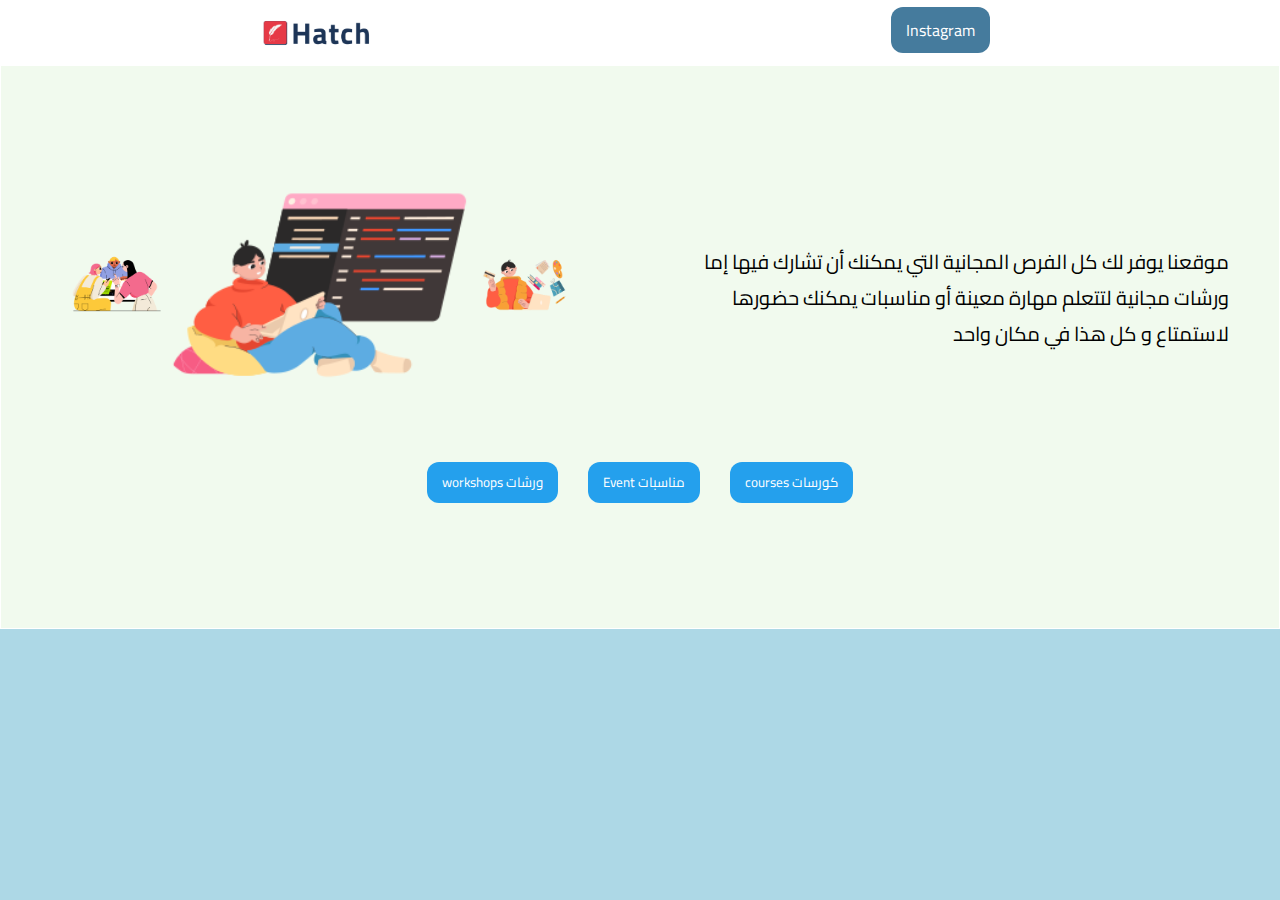
<file: index.html>
<!DOCTYPE html>
<html>
    <head>
        <title>homepage</title>
        <link rel="stylesheet" href="styling/style.css">
        <meta name="description" content="Hatch algérie">
        <link rel="icon" type="image/png" sizes="32x32" href="./images/logo.png">
        <meta name="viewport" content="width=device-width, initial-scale=1">
    </head>
    <body>
        <nav>
            <img alt="logo" src="images/modified.png">
            <div class="contain">
                <a href="https://www.instagram.com/codewithlylia/?hl=fr" class="whoweare">Instagram</a>
                
            </div>
        </nav>


        <section class="section">
               <div class="container">
                   <div id="imagePart">
                    <img src="images/peopleAnimation.png" alt="people animation" width="95px">
                         <img src="images/thirdpic.png" alt="people animation" width="49%">
                         <img src="images/secondpic.png" alt="people animation" width="95px">
                      
                   </div>

                   <div id="TextPart">
                       <p class="para">
                           موقعنا يوفر لك كل الفرص المجانية التي
                            يمكنك أن تشارك فيها إما ورشات مجانية لتتعلم مهارة معينة 
                         أو مناسبات يمكنك حضورها لاستمتاع و كل هذا في مكان واحد

                       </p>
                   
                   </div>
                
               </div>
               <div class="btnsSection">
                   <a href="indexWorkshop.html" target="_blank"><button class="specialbtn">workshops ورشات</button></a>
                   <a href="indexEvents.html" ><button class="specialbtn">Event مناسبات</button></a>
                   <a href="indexcourses.html" ><button class="specialbtn">courses كورسات</button></a>
                   
              </div>
        </section>
        
    </body>
</html>
</file>
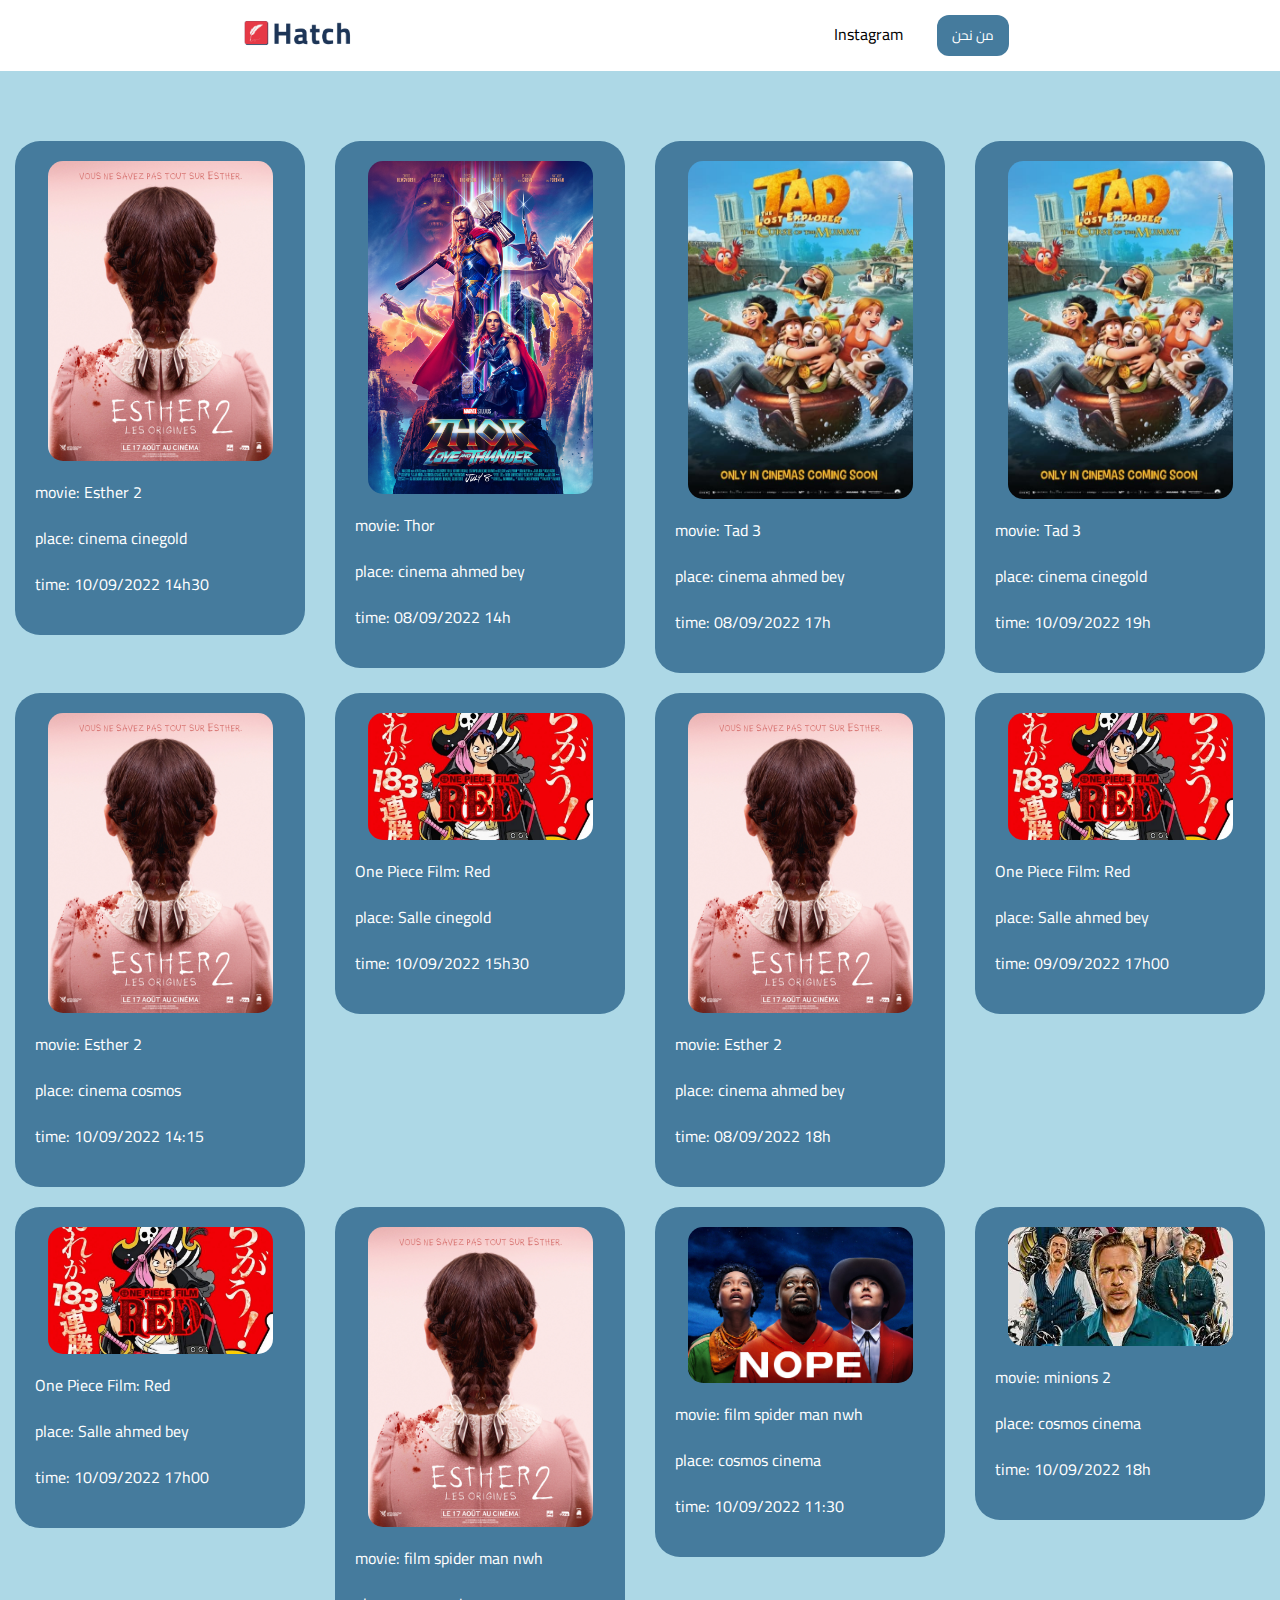
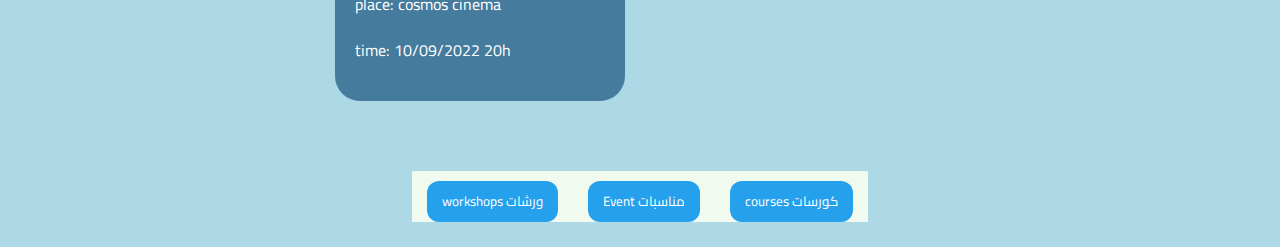
<file: indexcinema.html>
<!DOCTYPE html>
<html lang="en">
<head>
    <meta charset="UTF-8">
    <meta http-equiv="X-UA-Compatible" content="IE=edge">
    <meta name="description" content="Hatch algérie cinema سينما">
    <link rel="icon" type="image/png" sizes="32x32" href="./images/logo.png">
    <link rel="stylesheet" href="styling/style.css">
    <link href="styling/styleWorkshops.css" rel="stylesheet">
    <link href="styling/style.css" rel="stylesheet">

    <meta name="viewport" content="width=device-width, initial-scale=1.0">
    <title>Cinema</title>
</head>
<body>
    <nav>
        <img alt="logo" src="images/modified.png">
        <div>
            <a href="https://www.instagram.com/codewithlylia/?hl=fr">Instagram</a>
            <a href="index.html"><button style="cursor: pointer;" class="whoweare">من نحن</button></a>
        </div>
    </nav>
    <section class="workshopsSection" >
        <a href="https://web.facebook.com/programmecinemadz/"><div class="wsps">
     <div><img src="cinemaimages/esther.jpg" width="90%"></div> 
             
         <p>movie: Esther 2</p>
         <p>place: cinema cinegold</p>
         <p>time: 10/09/2022 14h30</p>
        </div></a>
        
        
         <a href="https://web.facebook.com/programmecinemadz/"><div class="wsps">
     <div><img src="cinemaimages/thor.jpg" width="90%"></div> 
             
         <p>movie: Thor </p>
         <p>place: cinema ahmed bey</p>
         <p>time: 08/09/2022 14h</p>
        </div></a>
        
      <a href="https://web.facebook.com/programmecinemadz/"><div class="wsps">
            <div> <img src="cinemaimages/tad.jpg" width="90%">  </div>
            
               <p>movie: Tad 3</p>
               <p>place: cinema ahmed bey</p>
               <p>time: 08/09/2022 17h</p>

        </div></a>

        <a href="https://web.facebook.com/programmecinemadz/"><div class="wsps">
            <div> <img src="cinemaimages/tad.jpg" width="90%">  </div>
            
               <p>movie: Tad 3</p>
               <p>place: cinema cinegold</p>
               <p>time: 10/09/2022 19h</p>

        </div></a>

        <a href="https://web.facebook.com/programmecinemadz/"><div class="wsps">
     <div><img src="cinemaimages/esther.jpg" width="90%"></div> 
             
                <p>movie: Esther 2</p>
              <p>place: cinema cosmos</p>
              <p>time: 10/09/2022 14:15</p>

           
        </div></a>

        <a href="https://web.facebook.com/programmecinemadz/"><div class="wsps"> 
           <div><img src="cinemaimages/onepiece.jpg" width="90%"></div> 
            
               <p >One Piece Film: Red</p>
               <p>place: Salle cinegold</p>
               <p>time: 10/09/2022 15h30</p>

        </div></a>
        
        
        <a href="https://web.facebook.com/programmecinemadz/"><div class="wsps">
     <div><img src="cinemaimages/esther.jpg" width="90%"></div> 
             
                <p>movie: Esther 2</p>
              <p>place: cinema ahmed bey</p>
              <p>time: 08/09/2022 18h</p>

           
        </div></a>

           <a href="https://web.facebook.com/programmecinemadz/"><div class="wsps"> 
           <div><img src="cinemaimages/onepiece.jpg" width="90%"></div> 
               
                <p >One Piece Film: Red</p>
               <p>place: Salle ahmed bey</p>
               <p>time: 09/09/2022 17h00</p>
         </div></a>
           
           <a href="https://web.facebook.com/programmecinemadz/"><div class="wsps"> 
           <div><img src="cinemaimages/onepiece.jpg" width="90%"></div> 
               
                <p >One Piece Film: Red</p>
               <p>place: Salle ahmed bey</p>
               <p>time: 10/09/2022 17h00</p>
         </div></a>
           
         <a href="https://web.facebook.com/programmecinemadz/"><div class="wsps"> 
            <div><img src="cinemaimages/esther.jpg" width="90%"></div> 
             
                <p>movie: film spider man nwh</p>
              <p>place: cosmos cinema</p>
              <p>time: 10/09/2022 20h</p>
        
         </div></a>

          

         <a href="https://web.facebook.com/programmecinemadz/"><div class="wsps">
            <div> <img src="cinemaimages/Nope.jpg" width="90%" ></div>
           
              <p>movie: film spider man nwh</p>
              <p>place: cosmos cinema</p>
              <p>time: 10/09/2022 11:30</p>
           
        </div></a>
        <a href="https://web.facebook.com/programmecinemadz/"><div class="wsps"> 
            <div><img src="cinemaimages/bullettrain.jpg" width="90%"></div> 
             
                <p>movie: minions 2</p>
                <p>place: cosmos cinema</p>
                <p>time: 10/09/2022 18h</p>
        
         </div></a>
        

           <div class="btnsSection">
            <a href="indexWorkshop.html" target="_blank"><button class="specialbtn">workshops ورشات</button></a>
                <a href="#" ><button class="specialbtn">Event مناسبات</button></a>
                <a href="indexcourses.html" ><button class="specialbtn">courses كورسات</button></a>
       </div>
    </section>



</body>
</html>
</file>
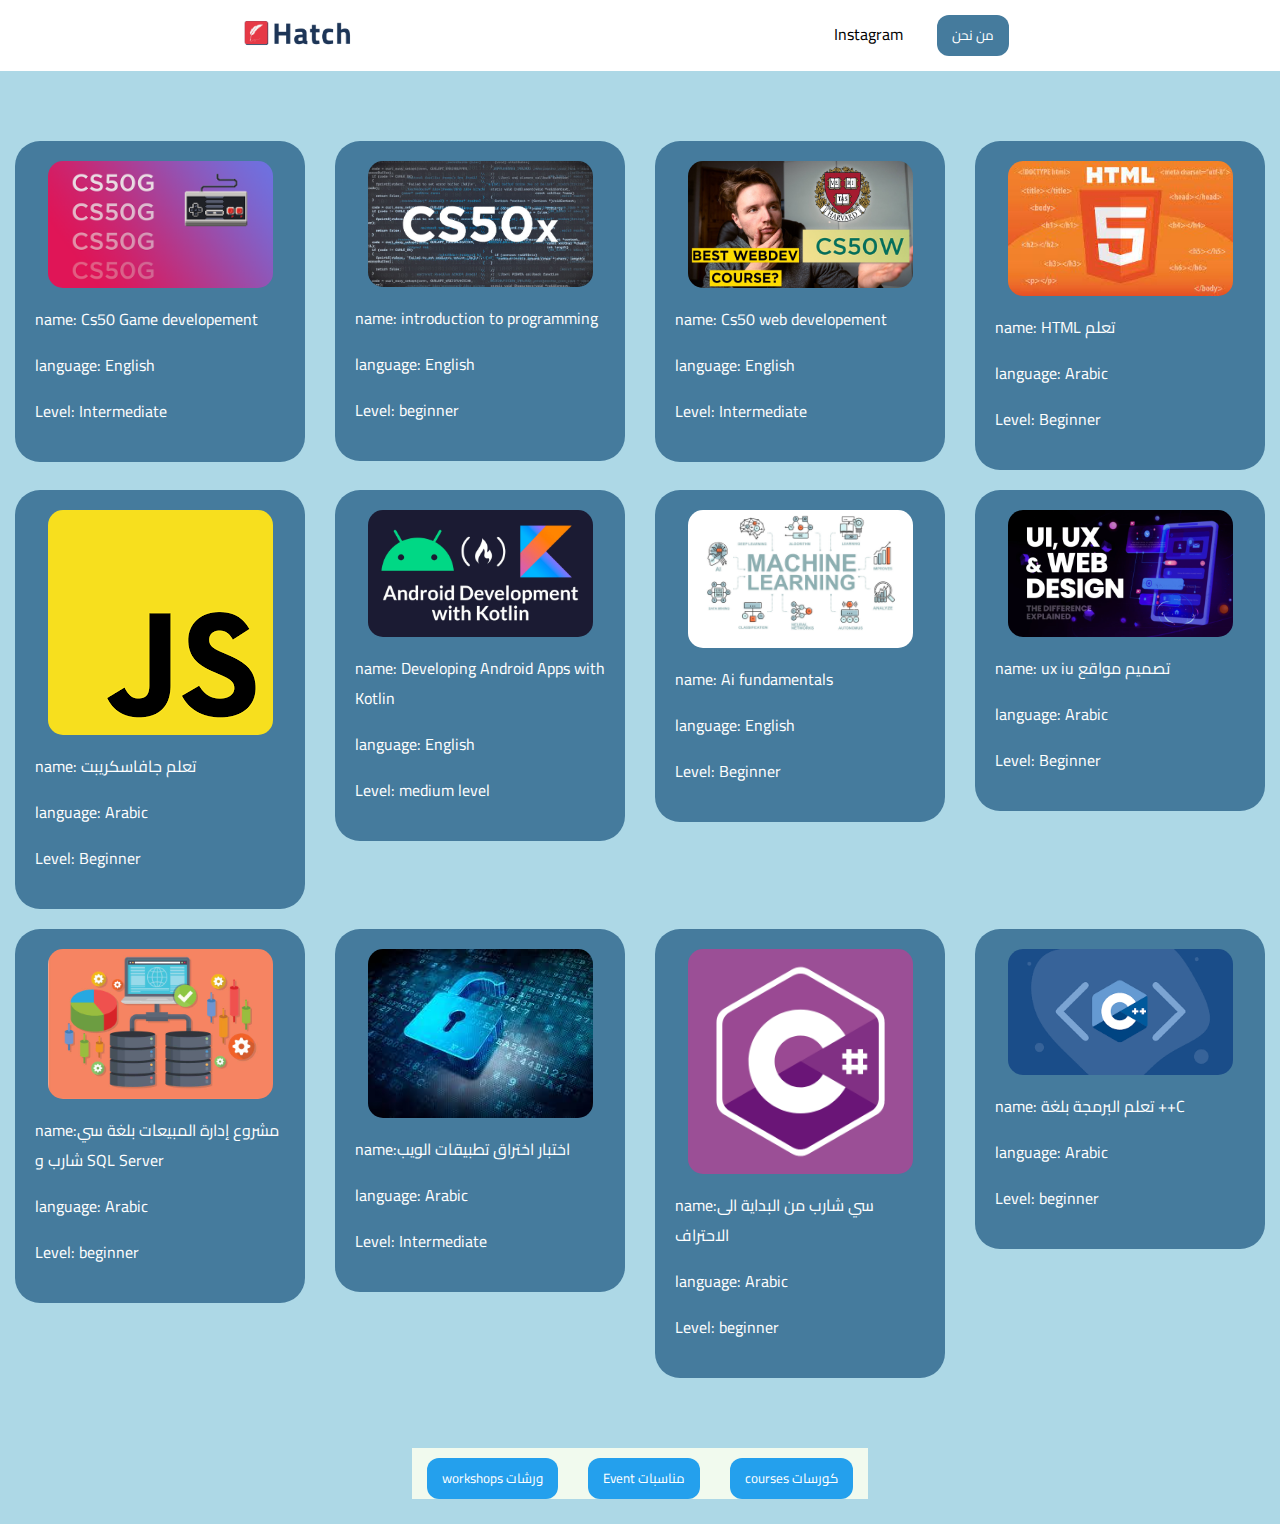
<file: indexcourses.html>
<!DOCTYPE html>
<html lang="en">
<head>
    <meta charset="UTF-8">
    <meta http-equiv="X-UA-Compatible" content="IE=edge">
    <meta name="description" content="Hatch algérie courses كورسات">

    <link rel="icon" type="image/png" sizes="32x32" href="./images/logo.png">
    <link rel="stylesheet" href="styling/style.css">
    <link href="styling/styleWorkshops.css" rel="stylesheet">
    <link href="styling/style.css" rel="stylesheet">

    <meta name="viewport" content="width=device-width, initial-scale=1.0">
    <title>Courses</title>
</head>
<body>
    <nav>
        <img alt="logo" src="images/modified.png">
        <div>
            <a href="https://www.instagram.com/codewithlylia/?hl=fr">Instagram</a>
            <a href="index.html"><button style="cursor: pointer;" class="whoweare">من نحن</button></a>
        </div>
    </nav>
    <section class="workshopsSection" >
        <a href="https://cs50.harvard.edu/games/2018/"><div class="wsps">
        <div> <img src="coursesimages/cs50g.png" width="90%">  </div>         
        <p>name: Cs50 Game developement</p>
         <p>language: English</p>
         <p>Level: Intermediate</p>
        </div></a>

        <a href="https://cs50.harvard.edu/x/2022/"><div class="wsps">
            <div> <img src="coursesimages/cs50x.jpg" width="90%">  </div>         
            
               <p>name: introduction to programming</p>
               <p>language: English</p>
               <p>Level: beginner</p>
        
        </div></a>

        <a href="https://cs50.harvard.edu/web/2020/"><div class="wsps">
            <div> <img src="coursesimages/cs50w.jpg" width="90%">  </div>         
           
              <p>name: Cs50 web developement</p>
              <p>language: English</p>
              <p>Level: Intermediate</p>
           
        </div></a>

        <a href="https://rb.gy/ukh5em"><div class="wsps"> 
            <div> <img src="coursesimages/html.jpg" width="90%">  </div>         
            
               <p >name: HTML تعلم</p>
               <p>language: Arabic</p>
               <p>Level: Beginner</p>
       
        </div></a>
        <a href="https://bit.ly/3c8Wxyk"><div class="wsps">
            <div> <img src="coursesimages/javascript.png" width="90%">  </div>         
            <p>name: تعلم جافاسكريبت</p>
            <p>language: Arabic</p>
            <p>Level: Beginner</p>
           </div></a>

           <a href="https://www.udacity.com/course/developing-android-apps-with-kotlin--ud9012"><div class="wsps">
            <div> <img src="coursesimages/kotlin.jpg" width="90%">  </div>         
               
                  <p>name: Developing Android Apps with Kotlin</p>
                  <p>language: English</p>
                  <p>Level: medium level</p>
           
           </div></a>

           <a href="https://www.udacity.com/course/ai-fundamentals--ud099"><div class="wsps">
            <div> <img src="coursesimages/machinelearning.jpg" width="90%">  </div>         
              
                 <p>name: Ai fundamentals</p>
                 <p>language: English</p>
                 <p>Level: Beginner</p>
              
           </div></a>

           <a href="https://rb.gy/r3kskl"><div class="wsps"> 
            <div> <img src="coursesimages/uxui.jpg" width="90%">  </div>         
               
                  <p>name: ux iu تصميم مواقع</p>
                  <p>language: Arabic</p>
                  <p>Level: Beginner</p>
          
           </div></a>
        
         <a href="https://www.coursat.org/course/172/%D9%85%D8%B4%D8%B1%D9%88%D8%B9-%D8%A5%D8%AF%D8%A7%D8%B1%D8%A9-%D8%A7%D9%84%D9%85%D8%A8%D9%8A%D8%B9%D8%A7%D8%AA-%D8%A8%D9%84%D8%BA%D8%A9-%D8%B3%D9%8A-%D8%B4%D8%A7%D8%B1%D8%A8-%D9%88-sql-server"><div class="wsps">
            <div> <img src="coursesimages/Data.jpg" width="90%">  </div>         
               
                  <p>name:مشروع إدارة المبيعات بلغة سي شارب و SQL Server</p>
                  <p>language: Arabic</p>
                  <p>Level: beginner</p>
           
           </div></a>
        
         <a href="https://www.coursat.org/course/81/%D8%A7%D8%AE%D8%AA%D8%A8%D8%A7%D8%B1-%D8%A7%D8%AE%D8%AA%D8%B1%D8%A7%D9%82-%D8%AA%D8%B7%D8%A8%D9%8A%D9%82%D8%A7%D8%AA-%D8%A7%D9%84%D9%88%D9%8A%D8%A8"><div class="wsps">
            <div> <img src="coursesimages/security.jpg" width="90%">  </div>         
               
                  <p>name:اختبار اختراق تطبيقات الويب</p>
                  <p>language: Arabic</p>
                  <p>Level: Intermediate</p>
           
           </div></a>
        
        <a href="https://www.coursat.org/course/248/%D8%B3%D9%8A-%D8%B4%D8%A7%D8%B1%D8%A8-%D9%85%D9%86-%D8%A7%D9%84%D8%A8%D8%AF%D8%A7%D9%8A%D8%A9-%D8%A7%D9%84%D9%89-%D8%A7%D9%84%D8%A7%D8%AD%D8%AA%D8%B1%D8%A7%D9%81"><div class="wsps">
            <div> <img src="coursesimages/c.png" width="90%">  </div>         
               
                  <p>name:سي شارب من البداية الى الاحتراف</p>
                  <p>language: Arabic</p>
                  <p>Level: beginner</p>
           
           </div></a>
        
        <a href="https://www.coursat.org/course/404/%D8%AA%D8%B9%D9%84%D9%85-%D8%A7%D9%84%D8%A8%D8%B1%D9%85%D8%AC%D8%A9-%D8%A8%D9%84%D8%BA%D8%A9-c"><div class="wsps">
            <div> <img src="coursesimages/c++.png" width="90%">  </div>         
               
                  <p>name: تعلم البرمجة بلغة ++C</p>
                  <p>language: Arabic</p>
                  <p>Level: beginner</p>
           
           </div></a>

           <div class="btnsSection">
            <a href="indexWorkshop.html" target="_blank"><button class="specialbtn">workshops ورشات</button></a>
            <a href="indexEvents.html" ><button class="specialbtn">Event مناسبات</button></a>
            <a href="indexcourses.html" ><button class="specialbtn">courses كورسات</button></a>            
       </div>
    </section>



</body>
</html>
</file>
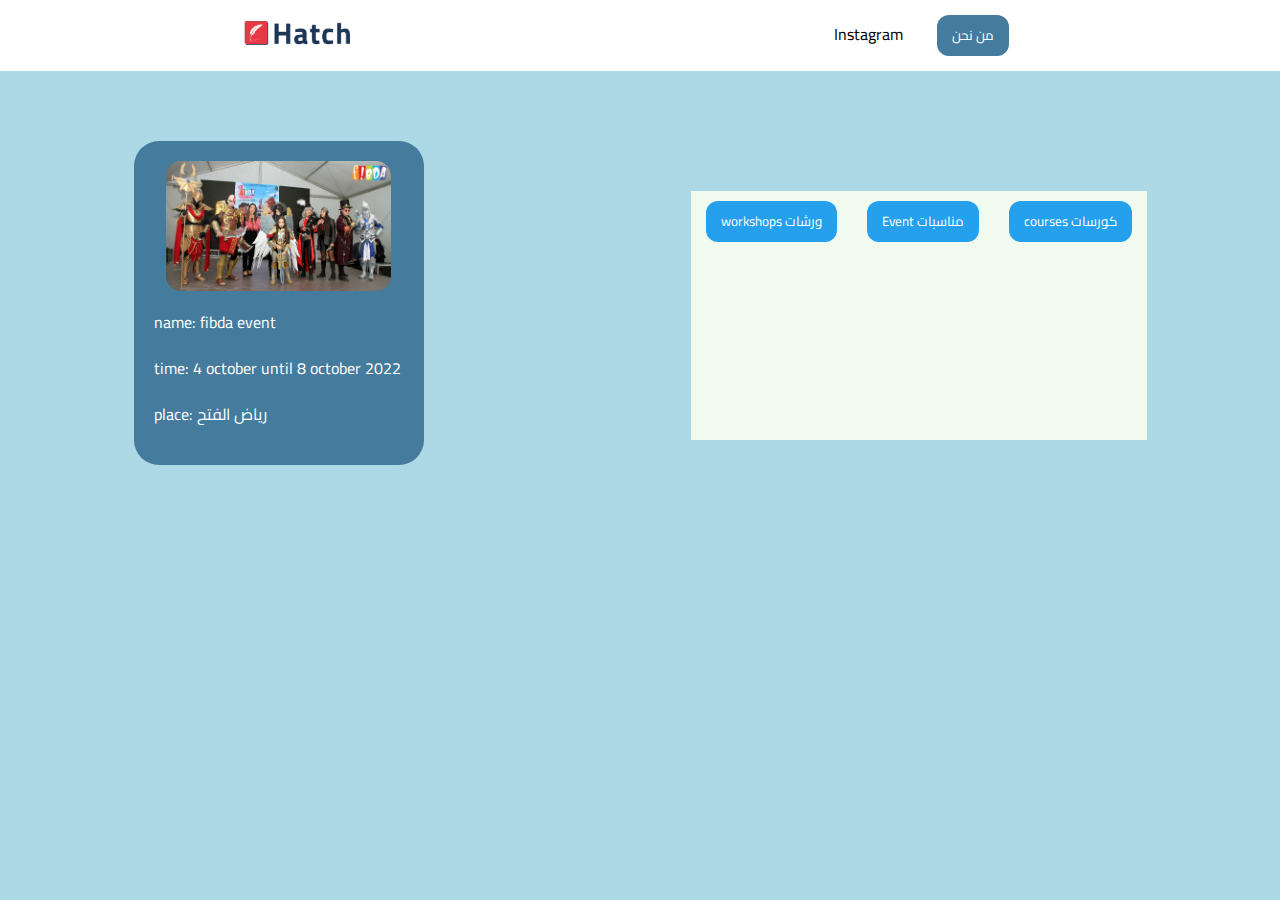
<file: indexEvents.html>
<!DOCTYPE html>
<html lang="en">
<head>
    <meta charset="UTF-8">
    <meta http-equiv="X-UA-Compatible" content="IE=edge">
    <link rel="icon" type="image/png" sizes="32x32" href="./images/logo.png">
    <meta name="description" content="Hatch algérie events مناسبات">

    <link rel="stylesheet" href="styling/style.css">
    <link href="styling/styleWorkshops.css" rel="stylesheet">
    <link href="styling/style.css" rel="stylesheet">

    <meta name="viewport" content="width=device-width, initial-scale=1.0">
    <title>Events</title>
</head>
<body>
    <nav>
        <img alt="logo" src="images/modified.png">
        <div>
            <a href="https://www.instagram.com/codewithlylia/?hl=fr">Instagram</a>
            <a href="index.html"><button style="cursor: pointer;" class="whoweare">من نحن</button></a>
        </div>
    </nav>
    <section class="workshopsSection" >
       
        
           <a href="https://web.facebook.com/profile.php?id=100069380674050"><div class="wsps"> 
            <div> <img src="coursesimages/fibda.jpg" width="90%">  </div>
               
               <p>name: fibda event </p>
              <p>time: 4 october until 8 october 2022</p>
              <p>place: رياض الفتح </p>

          
           </div></a>

           <div class="btnsSection">
            <a href="indexWorkshop.html" target="_blank"><button class="specialbtn">workshops ورشات</button></a>
            <a href="indexEvents.html" ><button class="specialbtn">Event مناسبات</button></a>
            <a href="indexcourses.html" ><button class="specialbtn">courses كورسات</button></a>
            
       </div>
    </section>



</body>
</html>
</file>
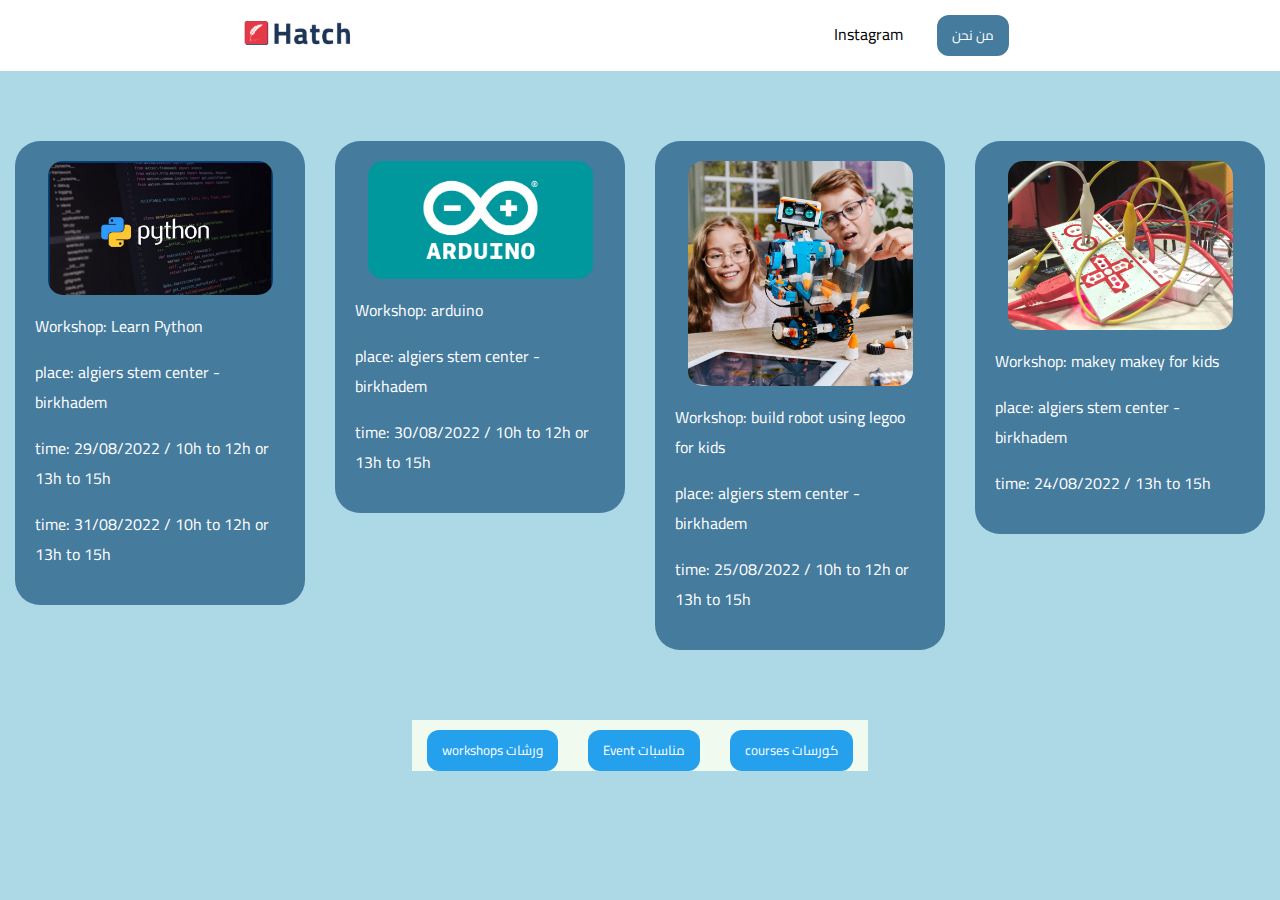
<file: indexWorkshop.html>
<!DOCTYPE html>
<html>
    <head>
        <title>Workshops</title>
        <link href="styling/styleWorkshops.css" rel="stylesheet">
        <link href="styling/style.css" rel="stylesheet">
        <meta name="description" content="Hatch algérie workshops ورشات">

        <link rel="icon" type="image/png" sizes="32x32" href="./images/logo.png">
        <meta name="viewport" content="width=device-width, initial-scale=1">
    </head>
    <body>
        <nav>
            <img alt="logo" src="images/modified.png">
            <div>
                <a href="https://www.instagram.com/codewithlylia/?hl=fr">Instagram</a>
                <a href="index.html"><button style="cursor: pointer;" class="whoweare">من نحن</button></a>
            </div>
        </nav>

        <section class="workshopsSection" >
            

            <a href="https://web.facebook.com/AlgiersSTEMCenter"><div class="wsps">
                <div> <img src="wspsimages/python.jpeg" width="90%" ></div>
               
                  <p>Workshop: Learn Python</p>
                  <p>place:  algiers stem center - birkhadem </p>
                  <p>time: 29/08/2022 / 10h to 12h or 13h to 15h</p>
                  <p>time: 31/08/2022 / 10h to 12h or 13h to 15h</p>
            </div></a>

            <a href="https://web.facebook.com/AlgiersSTEMCenter"><div class="wsps"> 
                <div> <img src="wspsimages/arduino.png" width="90%" ></div>
               
                <p>Workshop: arduino</p>
                <p>place:  algiers stem center - birkhadem </p>
                <p>time: 30/08/2022 / 10h to 12h or 13h to 15h</p>
           
            </div></a>
            <a href="https://web.facebook.com/AlgiersSTEMCenter"><div class="wsps">
                <div> <img src="wspsimages/legoRobotics.jpeg" width="90%">  </div>
                <p>Workshop: build robot using legoo for kids</p>
                <p>place:  algiers stem center - birkhadem </p>
                <p>time: 25/08/2022 / 10h to 12h or 13h to 15h</p>
               </div></a>
  
   
               <a href="https://web.facebook.com/AlgiersSTEMCenter"><div class="wsps"> 
                  <div><img src="wspsimages/Makey.jpg" width="90%"></div> 
                   
                      <p >Workshop: makey makey for kids</p>
                      <p>place:  algiers stem center - birkhadem </p>
                      <p>time: 24/08/2022 / 13h to 15h</p>
              
               </div></a>

               <div class="btnsSection">
                <a href="indexWorkshop.html" target="_blank"><button class="specialbtn">workshops ورشات</button></a>
                <a href="indexEvents.html" ><button class="specialbtn">Event مناسبات</button></a>
                <a href="indexcourses.html" ><button class="specialbtn">courses كورسات</button></a>
                
           </div>
        </section>
    </body>
</html>
</file>
<file: styling/style.css>
@import url('https://fonts.googleapis.com/css2?family=Cairo:wght@500&display=swap');
@import url('https://fonts.googleapis.com/css2?family=Tajawal:wght@500&display=swap');

nav {
    display: flex;
    flex-direction: row;
    justify-content: space-around;
    padding-top: 15px;
    padding-bottom: 15px;
    background-color: white;
}

body {
    padding: 0;
    margin: 0;
    overflow-x: hidden;
    background-color: #ADD8E6;
}

html {
    overflow-x: hidden;

}

.whoweare {
    background-color: #457b9d;
}


.specialbtn{
    background-color: #24a0ed;
    margin-left: 15px;
    margin-right: 15px;
    margin-top: 10px;
    border: 7px solid rgb(0, 0, 0);
}
.specialbtn , .whoweare{
    color: white;
    border-radius: 12px;
    padding: 8px 15px 8px 15px;
    border: none;
    font-family: 'Cairo', sans-serif;
    cursor: pointer;
}

nav img {
    height: 35px;
}

nav div a {
    font-family: 'Cairo', sans-serif;
    margin-right: 30px;
    color: black;
}

.section {
    background-color: #f1faee;
    border: 1px solid white;
    padding-bottom: 100px;
}

.container{
    display: grid;
    grid-template-columns: 1fr 1fr;
    margin-top: 70px;
    height: 100%;
}

#imagePart{
   display: flex;
   flex-direction: column;
   justify-content: center;
   align-items: center;
   margin-top: 12px;
   display: flex;
   flex-direction: row;
}

#TextPart{
    margin-top: 50px;
}

.para {
    margin-right: 50px;
    margin-left: 50px;
    line-height: 2.25rem;
    font-family: 'Cairo', sans-serif;
    text-align: right;
    font-size: 20px;
}

.smallpics{
    display: flex;
    flex-direction: row;
    margin-top: 50px;
}

.btnsSection {
    display: flex;
    flex-wrap: wrap;
    margin-bottom: 25px;
    margin-top: 70px;
    background-color: #f1faee;
}

@media only screen and (max-width : 570px){
    
    .container {
        grid-template-columns: 1fr;
     
    }

    .para {
        text-align: center;
    }

    .btnsSection {
        justify-content: center;
    }
}


.section {
    display: flex;
    flex-direction: column;
    align-items: center;
}

@media only screen and (max-width: 350px){
    nav img {
        height: 25px;
        margin-top: 5px;
    }
    nav div a {
        margin-right: 20px;
    }

    .contain{
        margin-top: 6px;
    }
}

@media only screen and (min-width: 700px) and (max-width: 1300px){
    .section {
        padding-top: 3%;
    }


}


a {
    text-decoration: none;
}
</file>
<file: styling/styleWorkshops.css>
body {
    font-family: 'Cairo', sans-serif;

}

.workshopsSection {
    display: flex;
    flex-wrap: wrap;
    justify-content: center;
    justify-content: space-around;
    margin-top: 50px;
}

.wsps {
    width: 250px;
    margin-top: 20px;
    padding: 20px;
    border-radius: 25px;
    background-color: #457b9d;
}

.workshopsSection img {
    border-radius: 15px;

}


.wsps div {
    display: flex;
    justify-content: center;
}

p {
    color: white;

}

@media only screen and (max-width: 320px){
   .wsps{
    width: 190px;
   }
}
</file>
